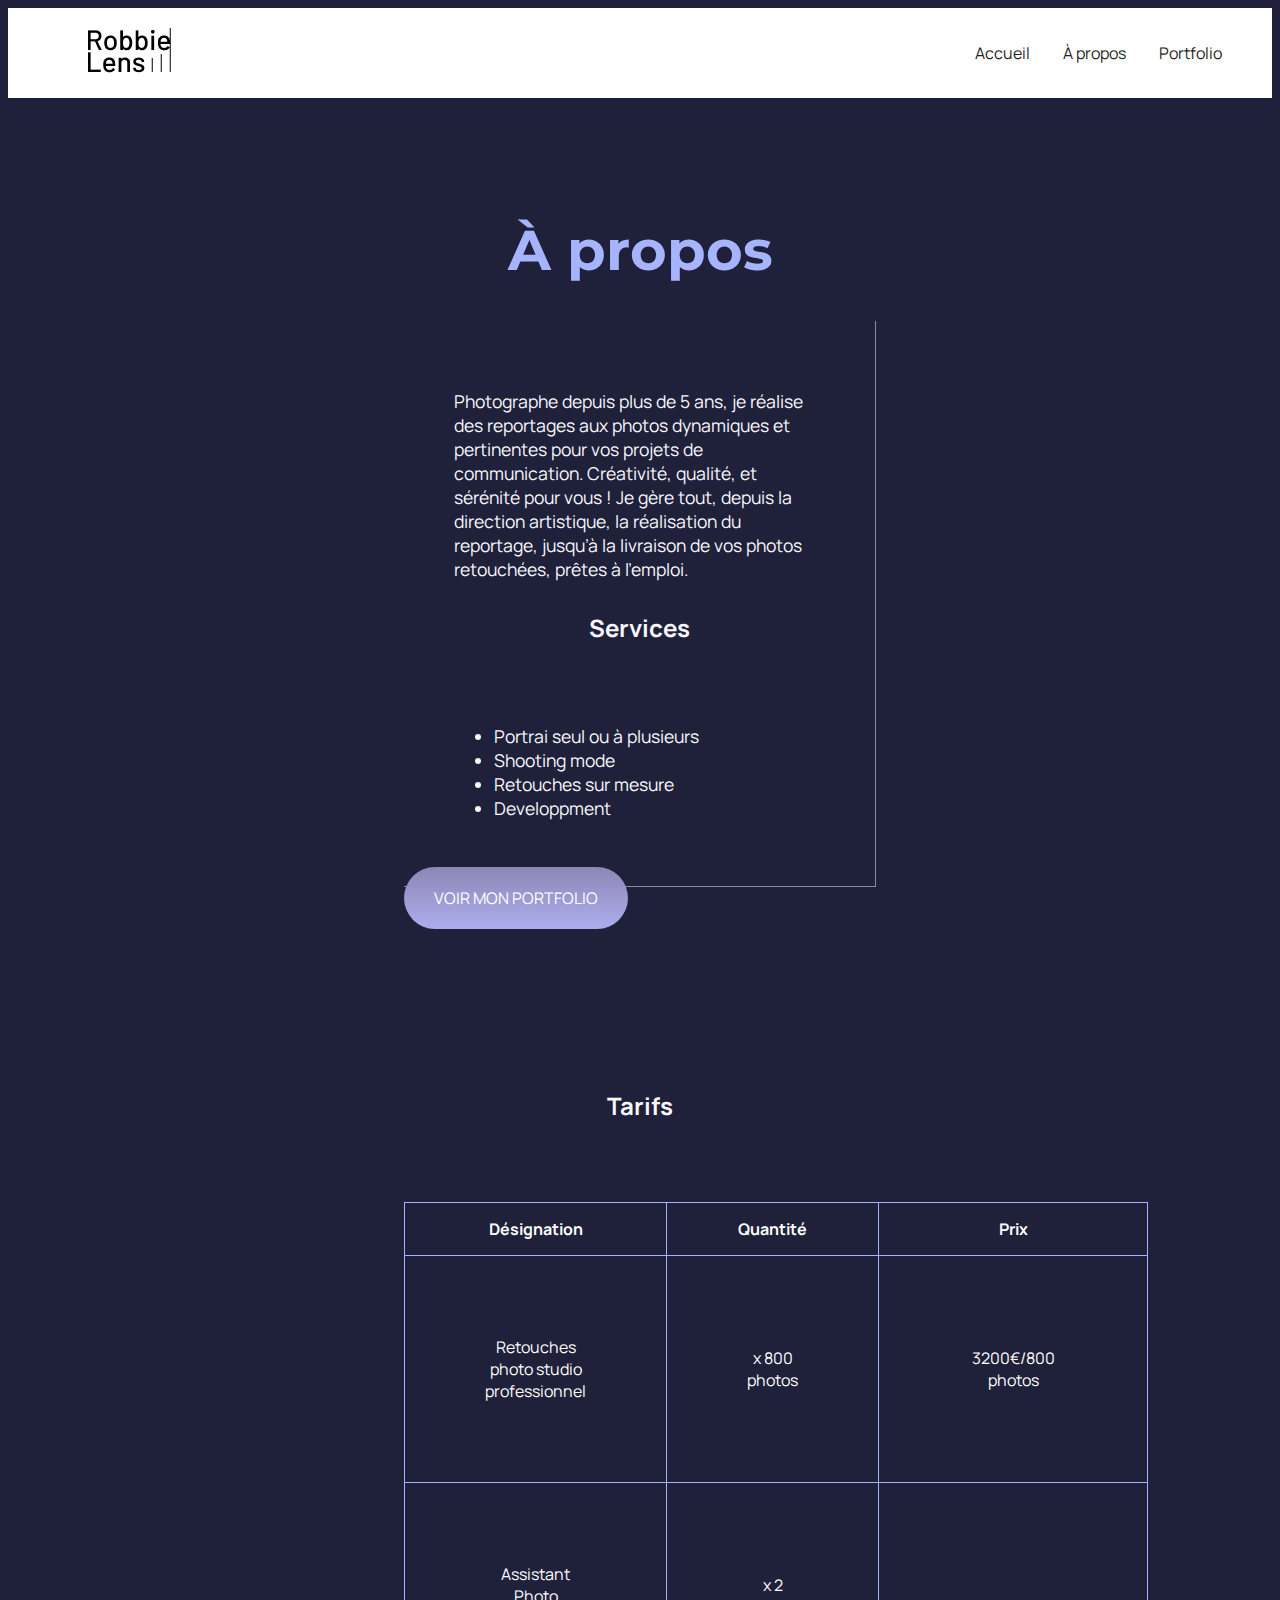
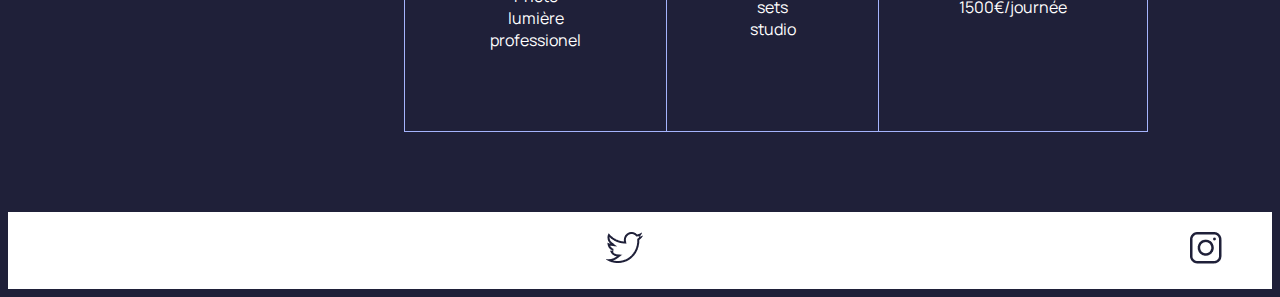
<file: a-propos.html>
<!DOCTYPE html>
 <html lang="fr">

 <head>
    <meta charset="UTF-8">
    <meta name="viewport" content="width=device-width, initial-scale=1.0">
    <title>À propos - Robbie Lens Photographie</title>
    <link rel="stylesheet" href="tache.css">
    <link rel="preconnect" href="https://fonts.googleapis.com">
    <link rel="preconnect" href="https://fonts.gstatic.com" crossorigin>
    <link href="https://fonts.googleapis.com/css2?family=Manrope&family=Montserrat&display=swap" rel="stylesheet">
    </head>

    <body>
        <header>
            <nav>
    
               <a href="index.html">
                  <img src="logo.png" alt="Logo Robbie Lens">
              </a>
            <div>
              <a href="index.html"> Accueil</a>
              <a href="a-propos.html">À propos</a>
              <a href="portfolio.html">Portfolio</a>
            </nav>
          </header>
        <main class="a-propos-main">
              <section>

                 <h1>À propos</h1>
                 <div class="carre-contenu">

             <p>
                 Photographe depuis plus de 5 ans, je réalise des reportages aux photos dynamiques et pertinentes pour vos 
                 projets de communication. Créativité, qualité, et sérénité pour vous ! Je gère tout, depuis la direction
                 artistique, la réalisation du reportage, jusqu’à la livraison de vos photos retouchées, prêtes à l’emploi.
             </p>
             <h2>Services </h2>
             <ul>
                 <li>Portrai seul ou à plusieurs</li>  
                 <li>Shooting mode</li>
                 <li>Retouches sur mesure</li>
                 <li>Developpment</li>
            </ul>
        </div>
        <div>
            <a href="" class="cta"> VOIR MON PORTFOLIO</a>
        </div>
          </section>
          <section class="section-tarifs">
            <h2 >Tarifs</h2>
            <table>
               <thead>
                <tr>
                    <th>Désignation</th>
                    <th>Quantité</th>
                    <th>Prix</th>
                </tr>
               </thead> 
               <tbody>
                <tr>
                    <td>Retouches photo
                        studio professionnel</td>
                    <td>x 800 photos</td>
                    <td>3200€/800 photos</td>
                </tr>
                <tr>
                    <td>Assistant Photo 
                        lumière professionel</td>
                        <td>x 2 sets studio</td>
                        <td>1500€/journée</td>
                </tr>
               </tbody>
            </table>
            </h2>

          </section>
        </main>
        <footer>
            <a href="index.html" class="lien-icone">
        </a>

        <a target="_blank" href="https://www.twitter.com/" class="lien-icone">
            <img src="twitter.png" alt="Logo Twitter">
        </a>

        <a target="_blank" href="https://www.instagram.com/" class="lien-icone">
            <img src="instagram.png" alt="Logo Instagram">
        
        </a>
    </footer>
</body>

</html>
</file>
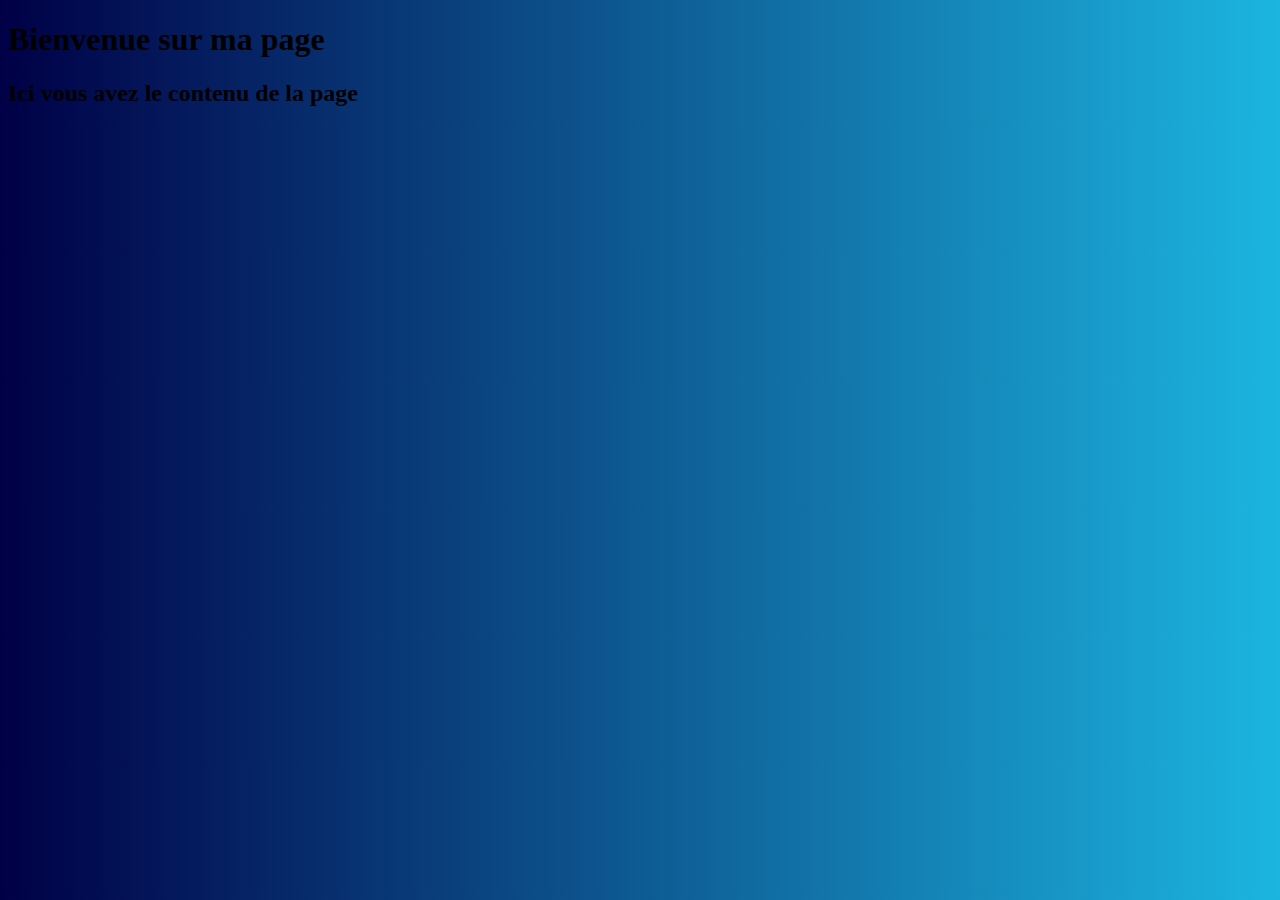
<file: page.html>
<!DOCTYPE html>
<html lang="en">
<head>
    <meta charset="UTF-8">
    <meta name="viewport" content="width=device-width, initial-scale=1.0">
    <title>Document</title>
    <link rel="stylesheet" href="page.css">
</head>
<body>
    <div class="banner">
        <h1> Bienvenue sur ma page</h1>
    </div>
    <h2> Ici vous avez le contenu de la page</h2>
</body>
</html>
</file>
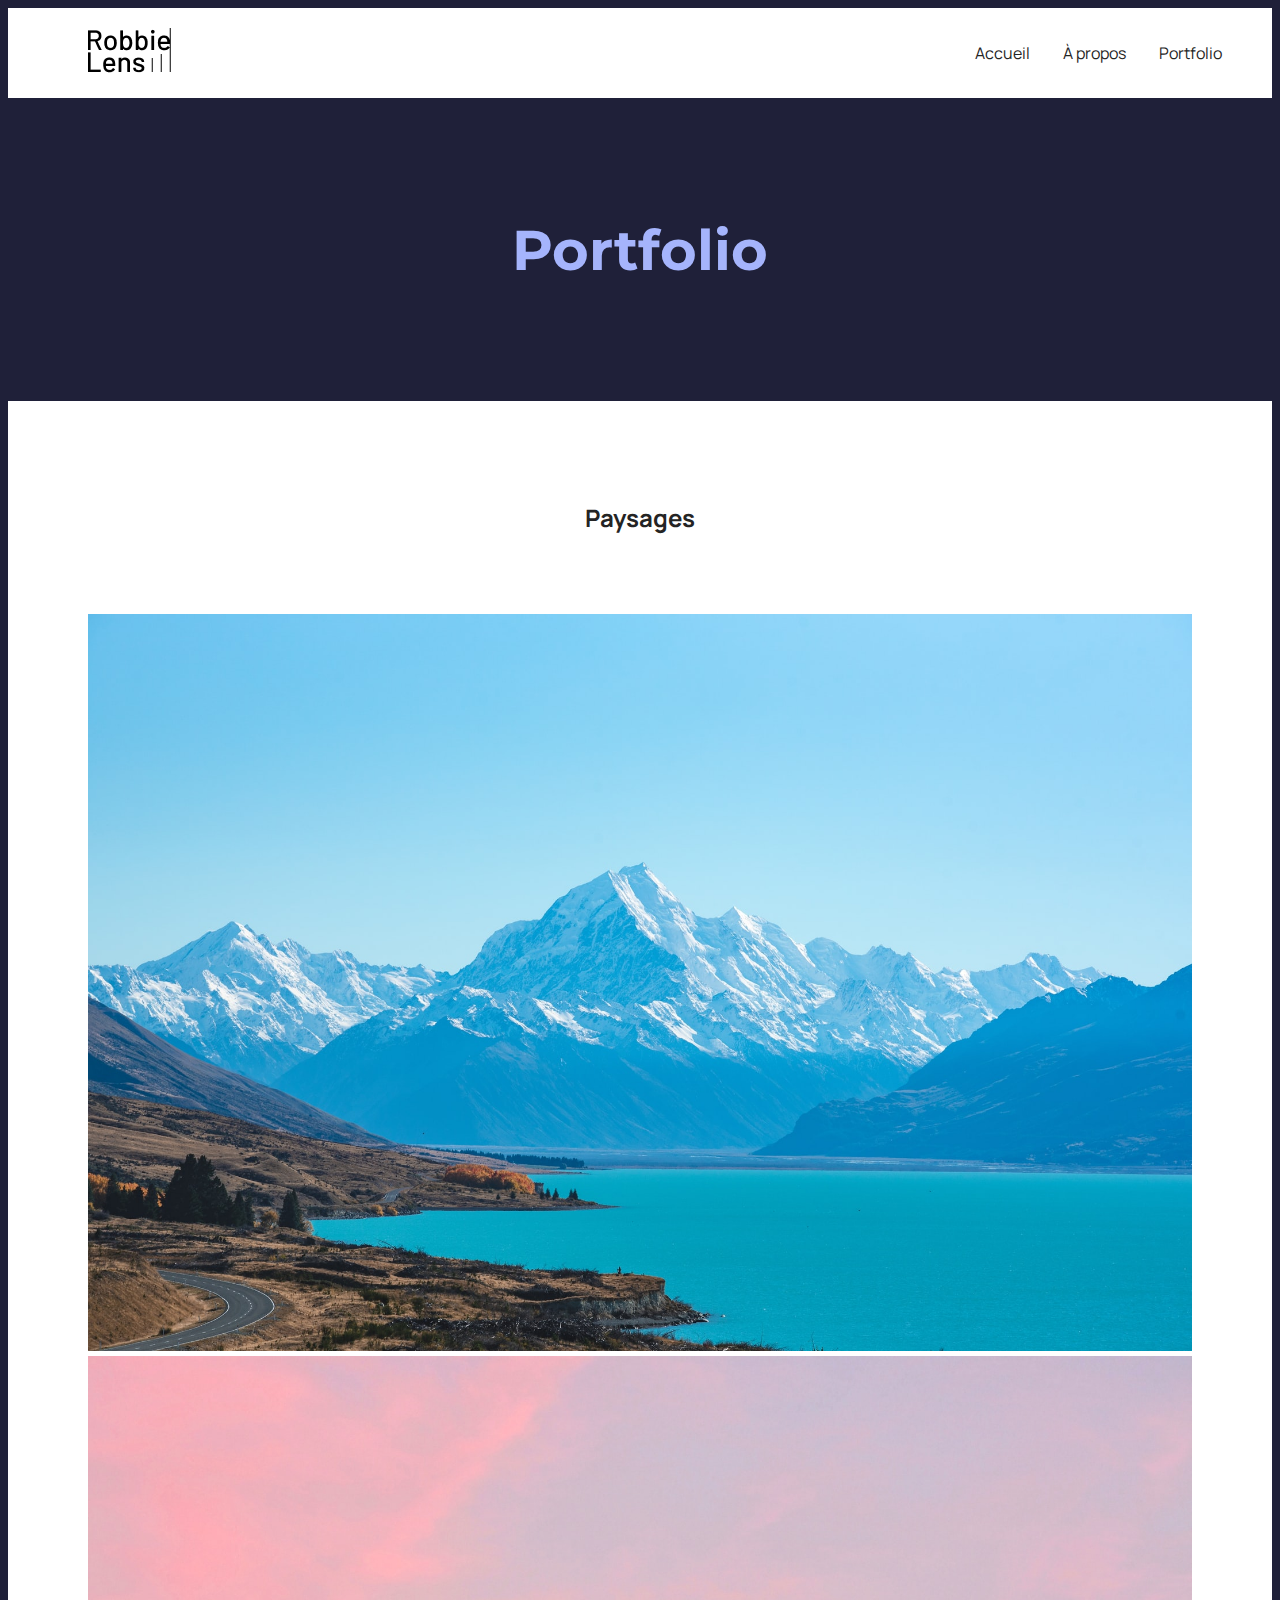
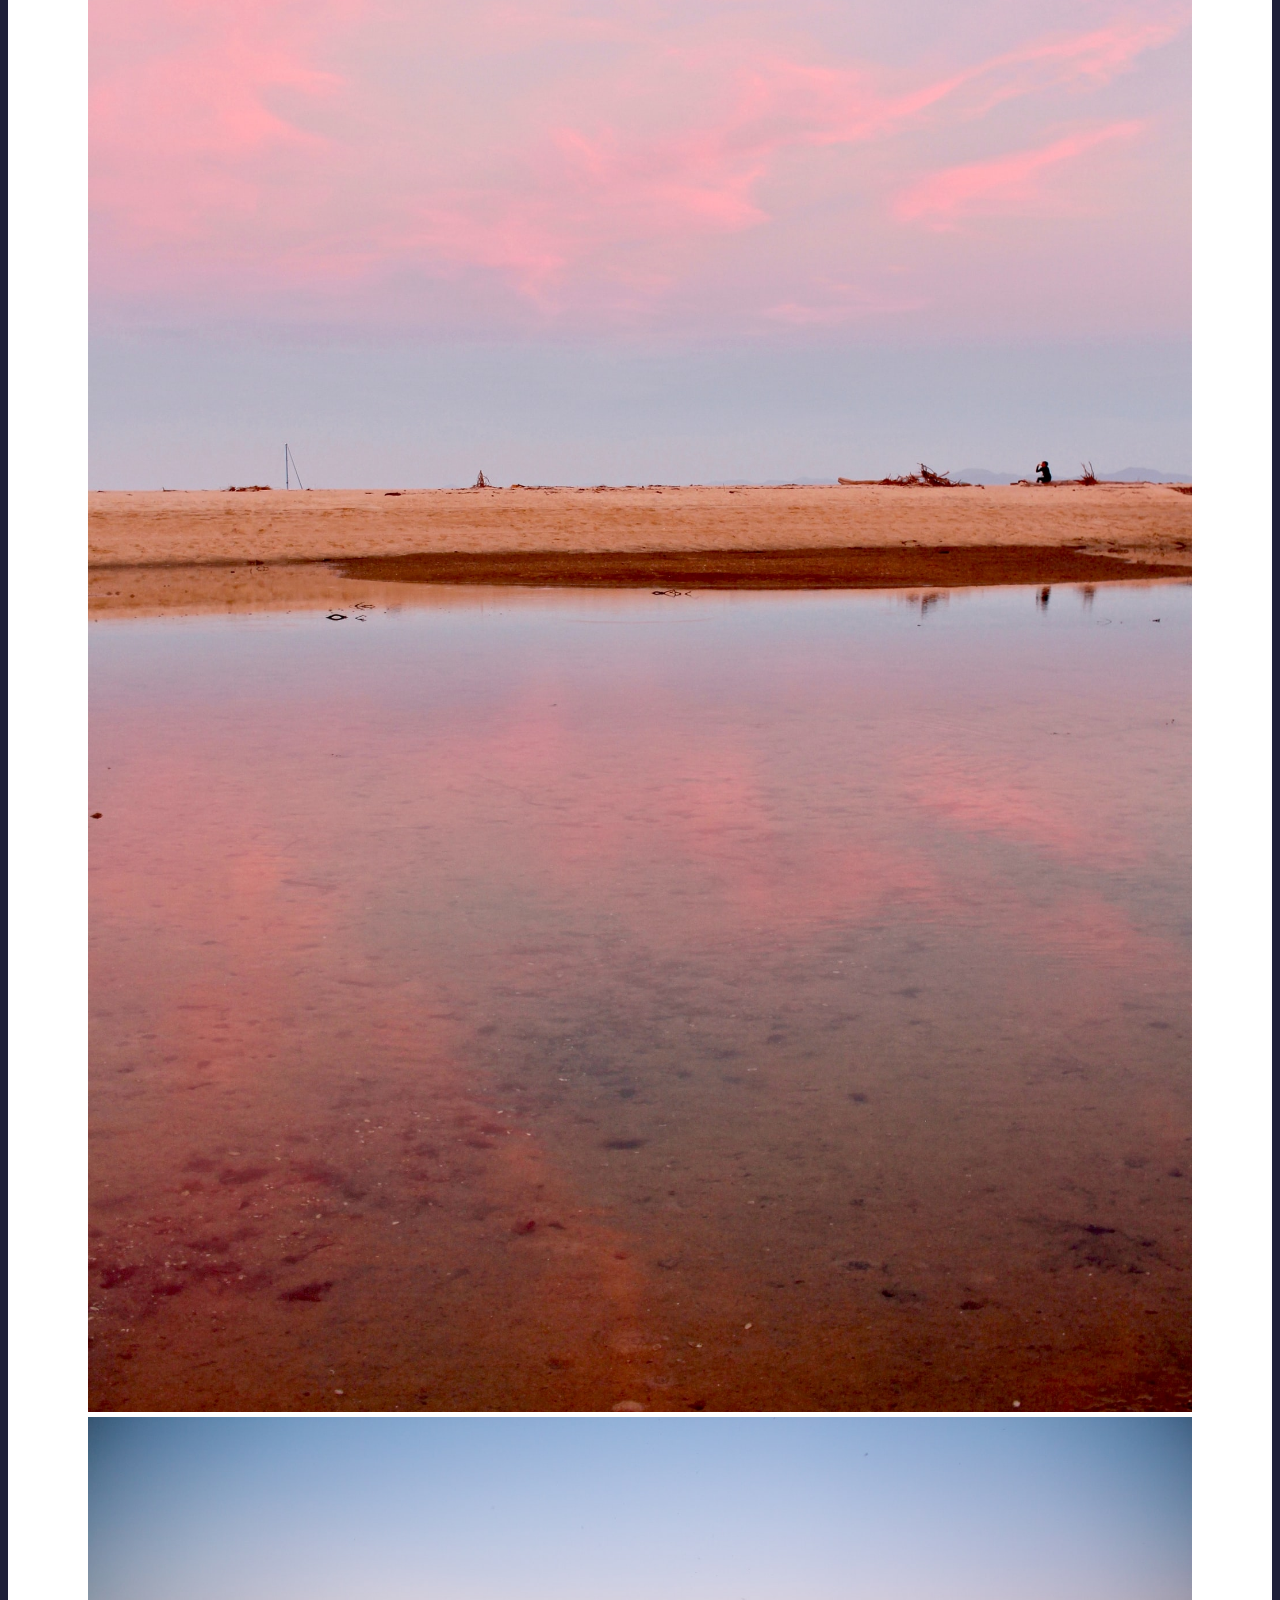
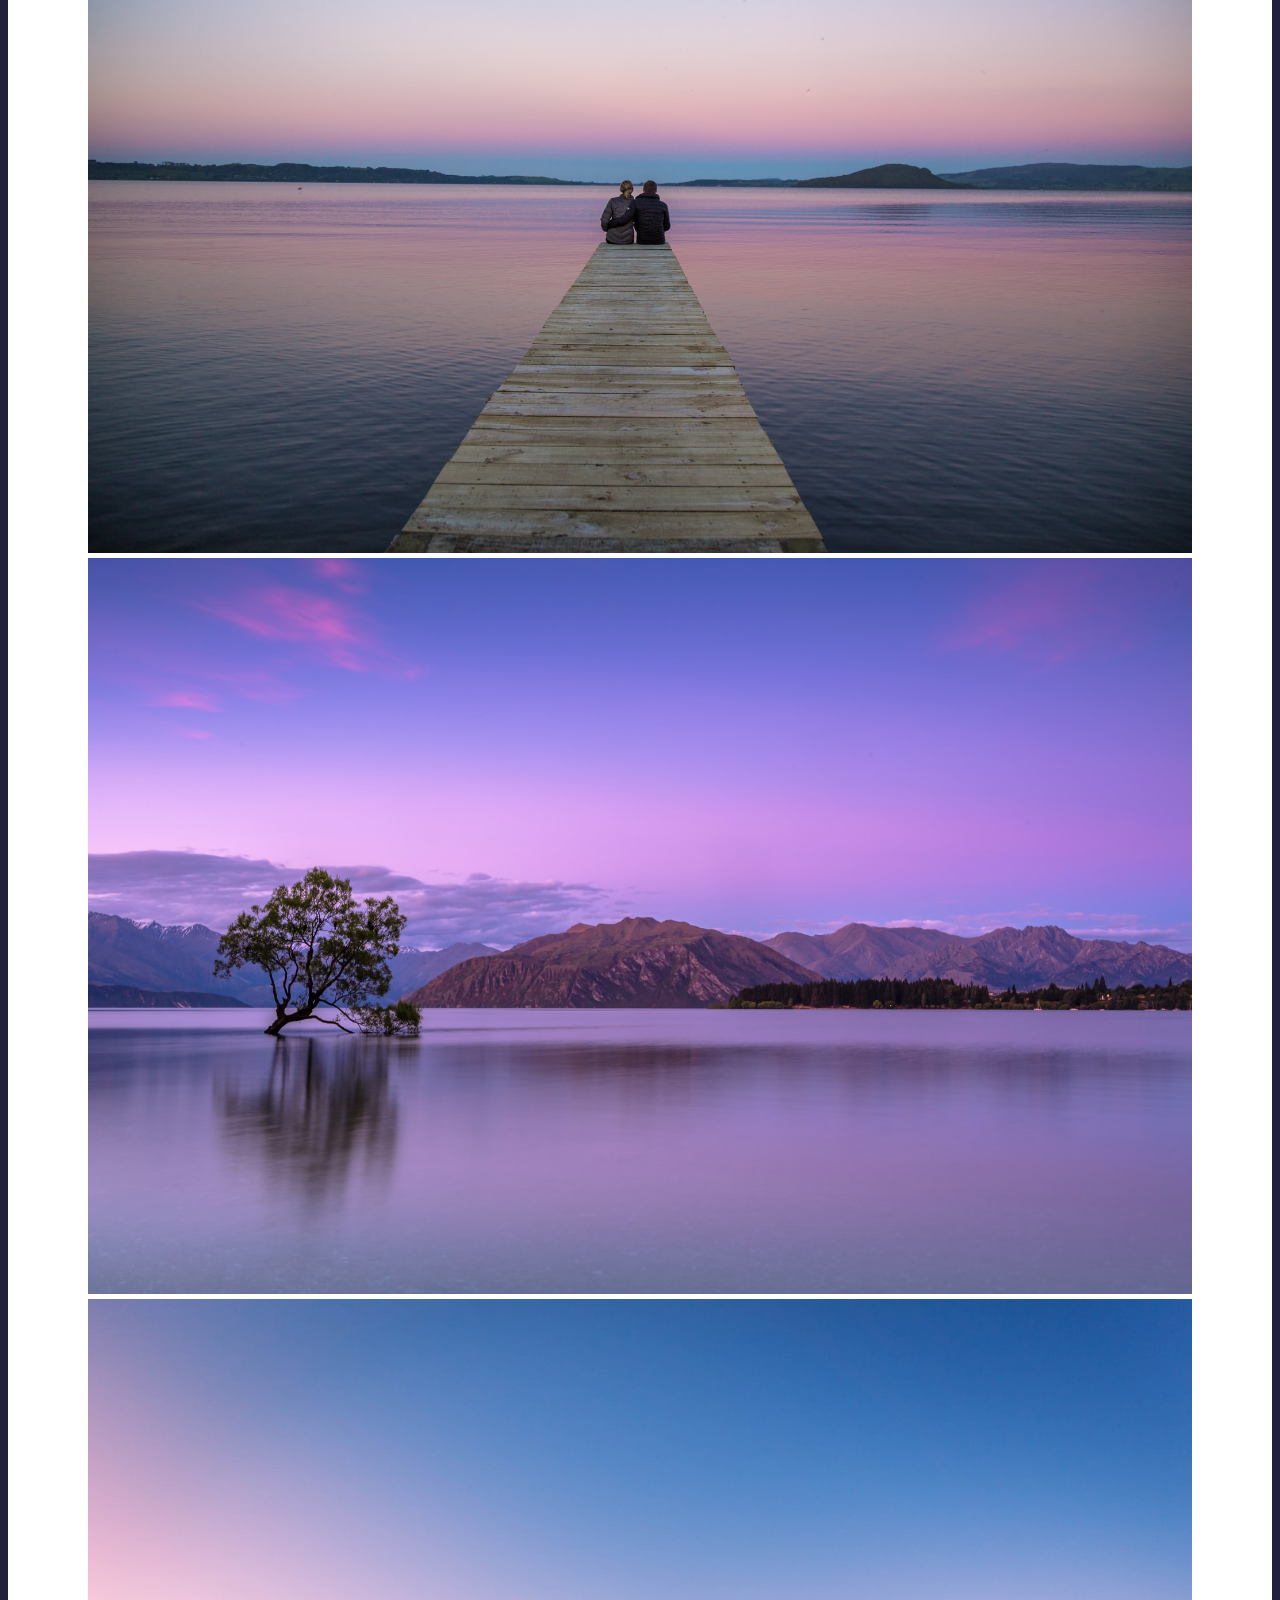
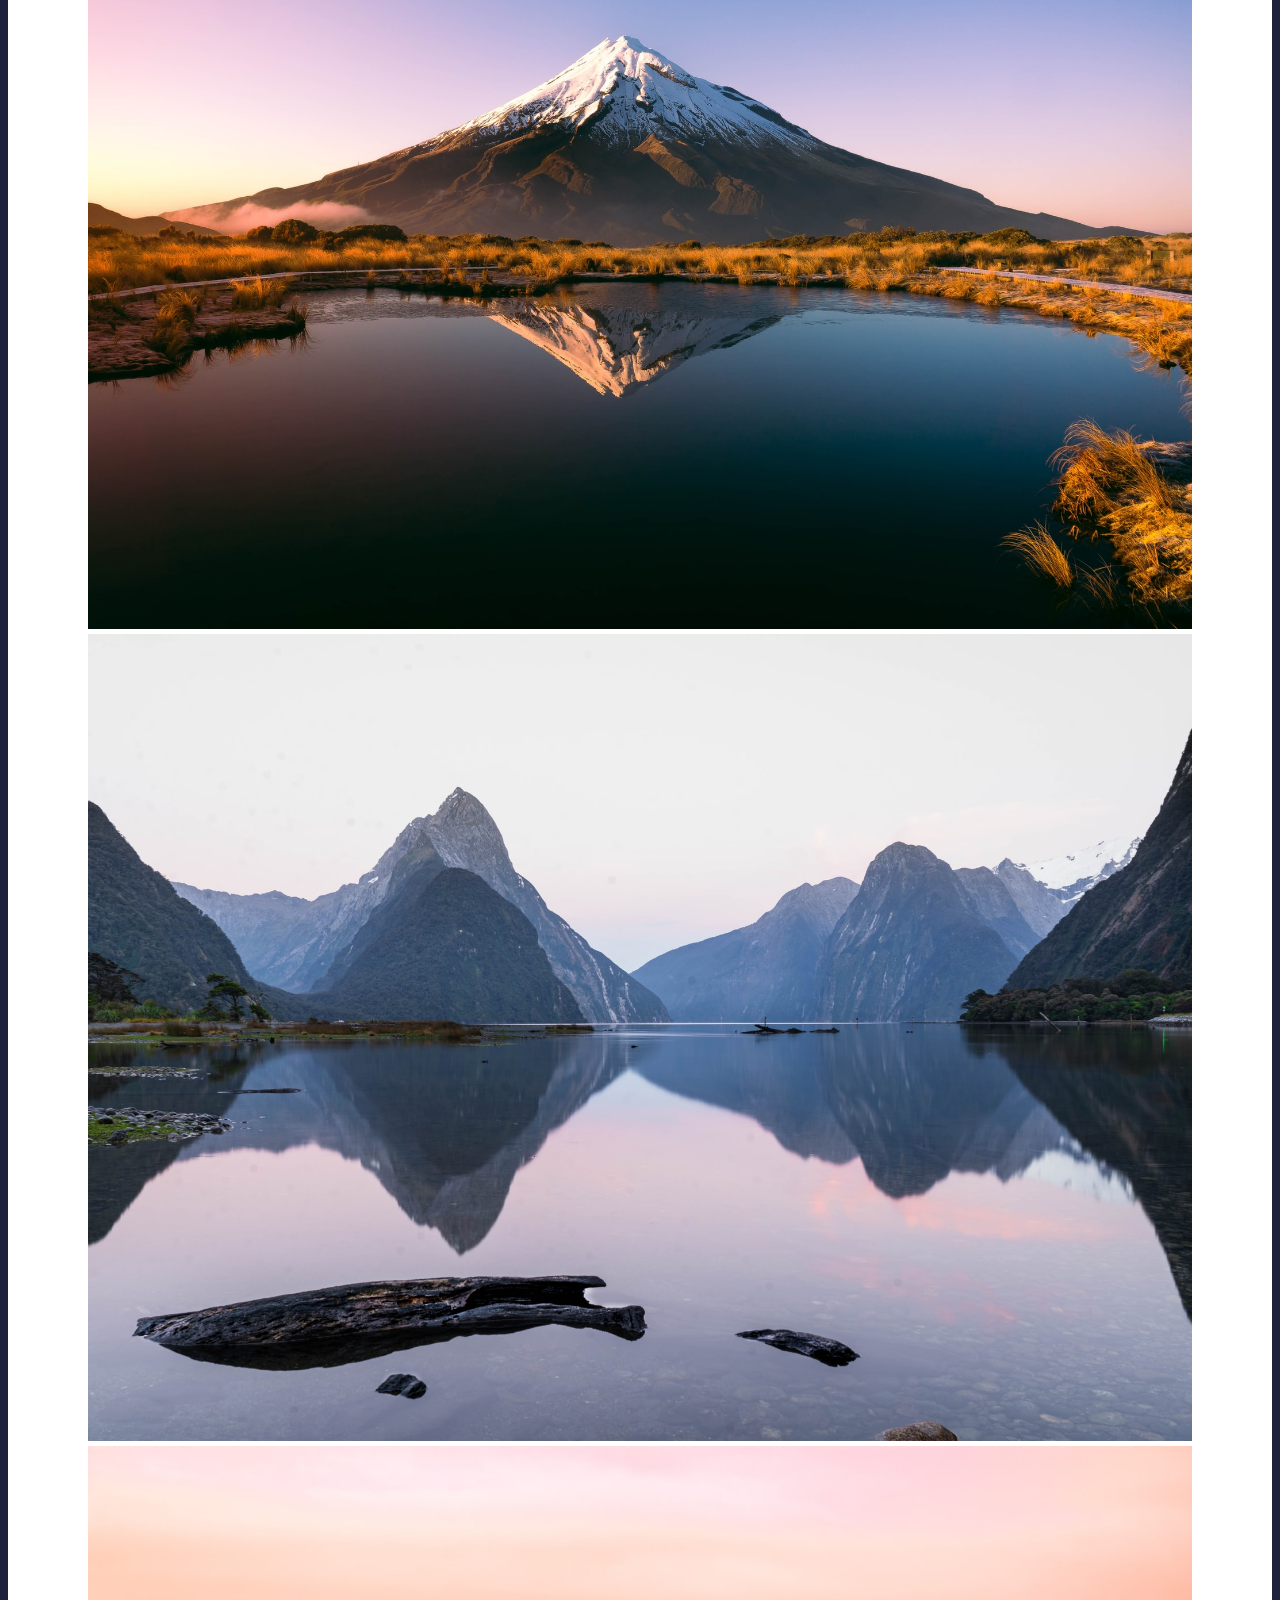
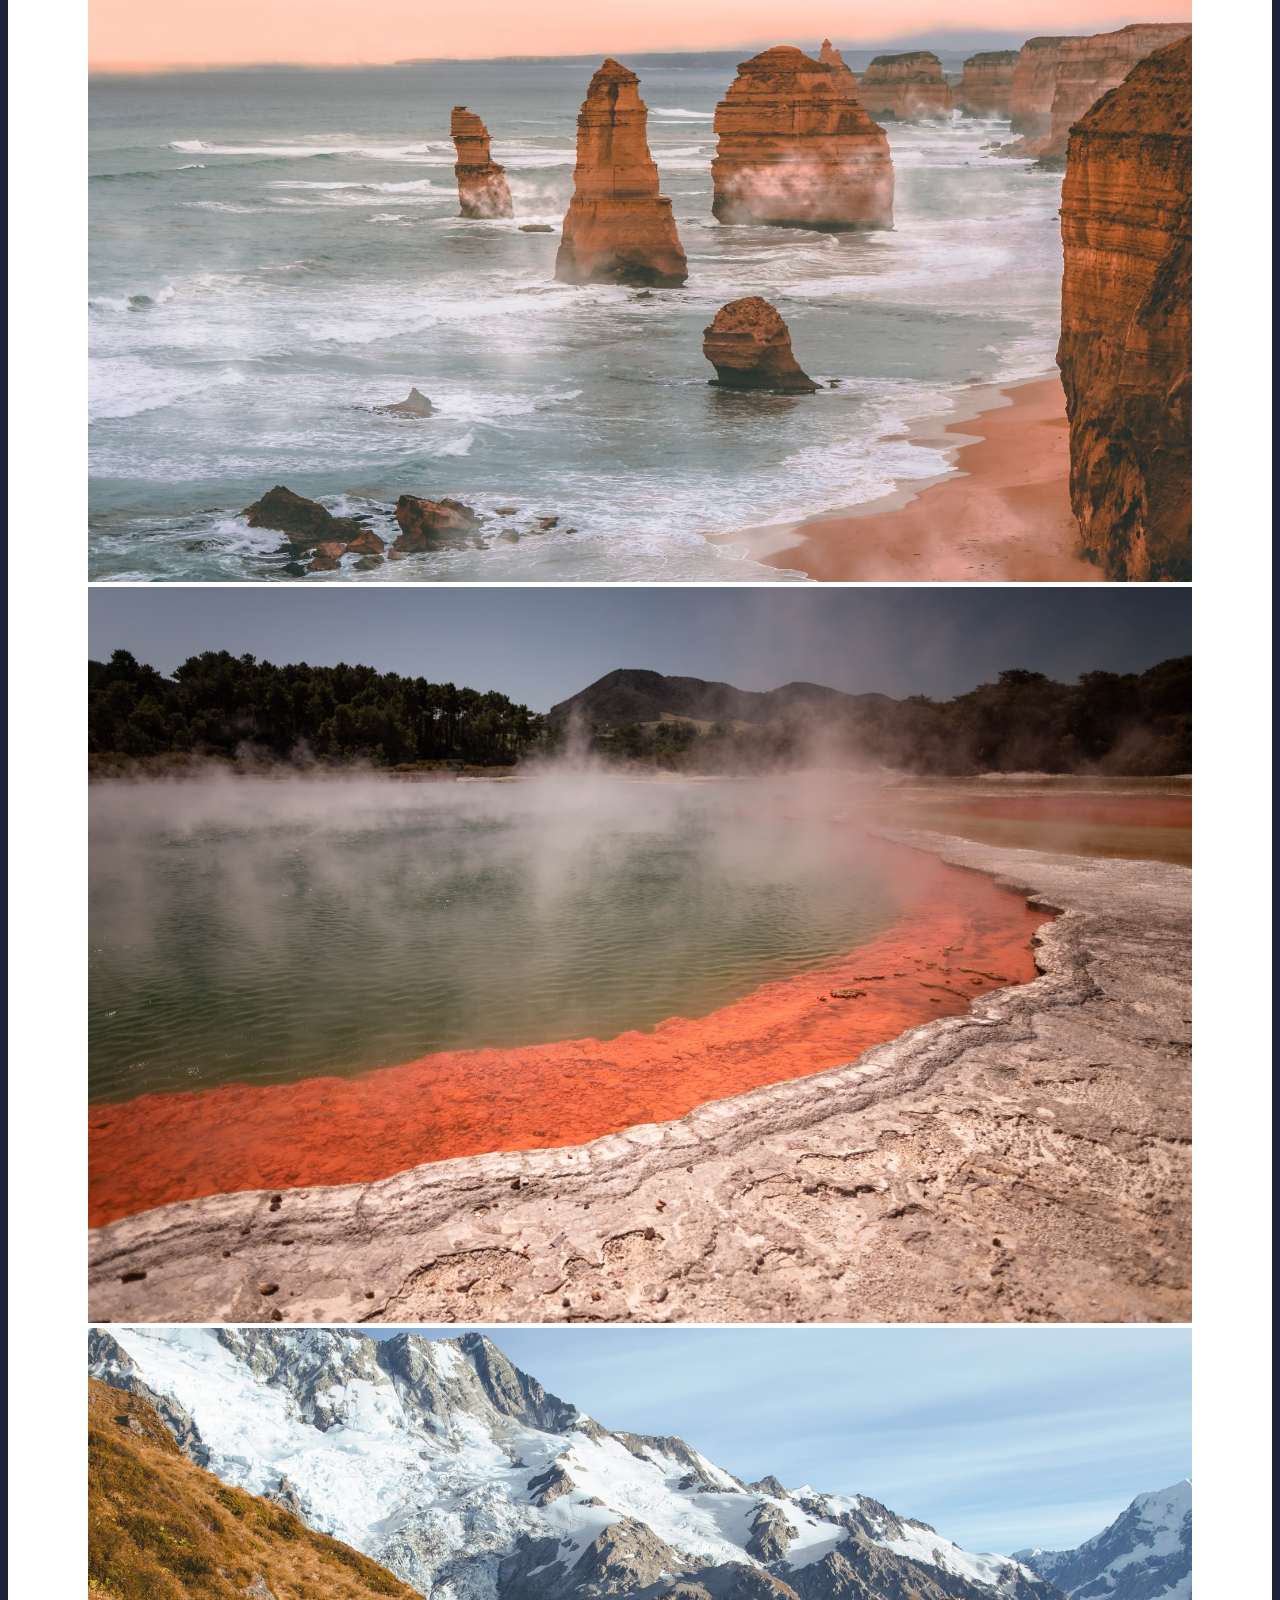
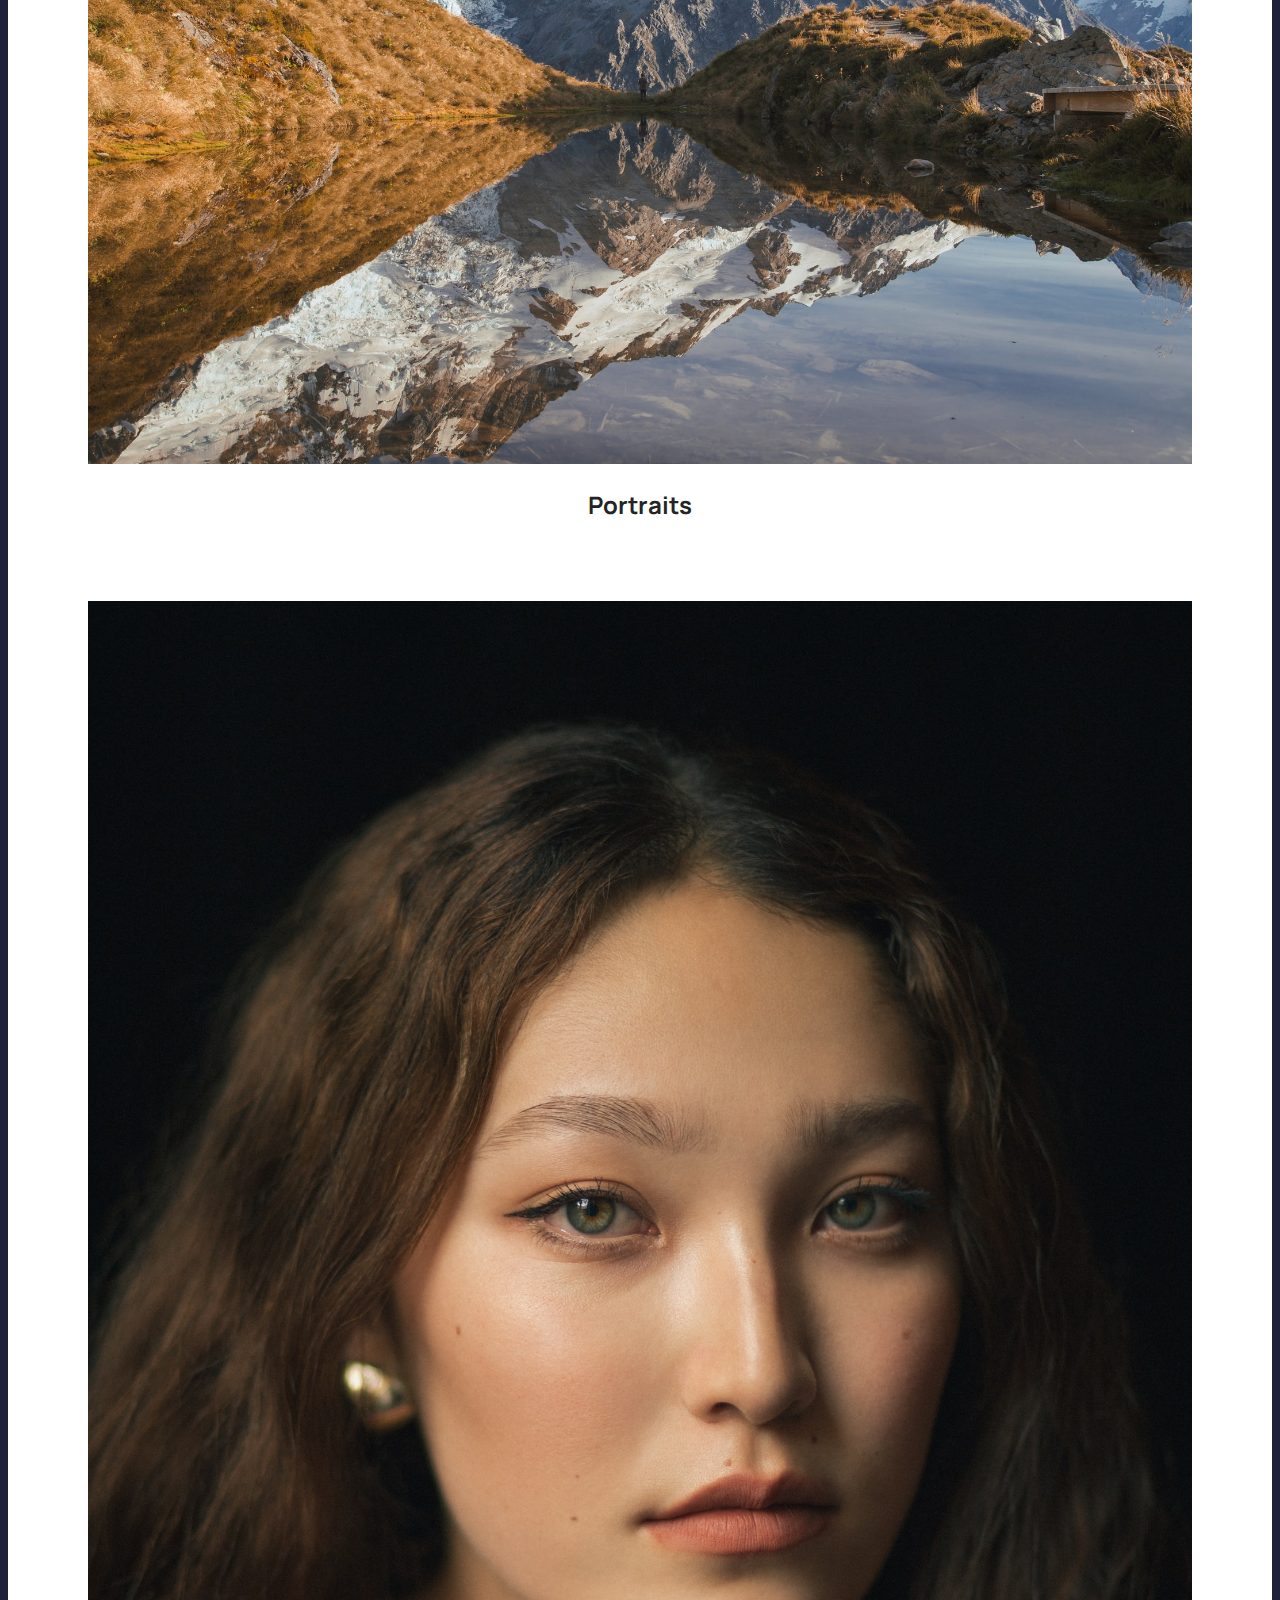
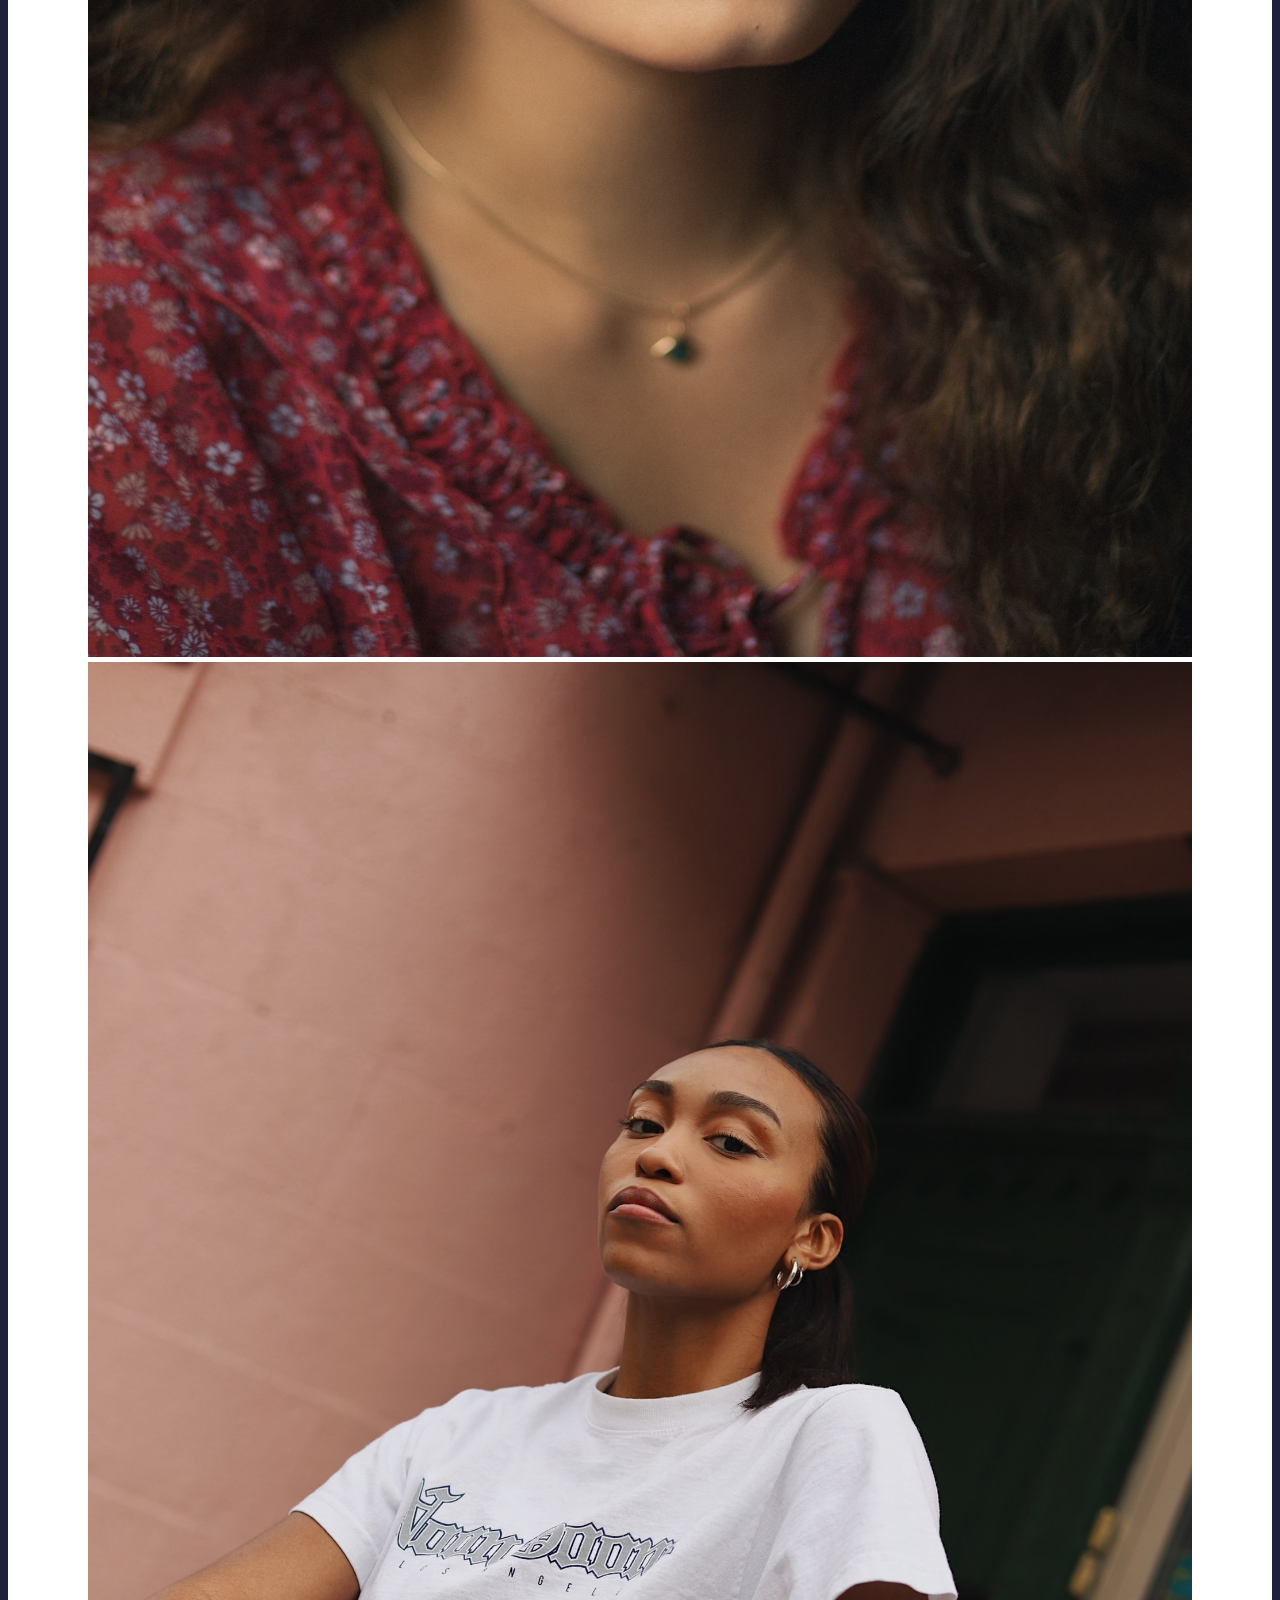
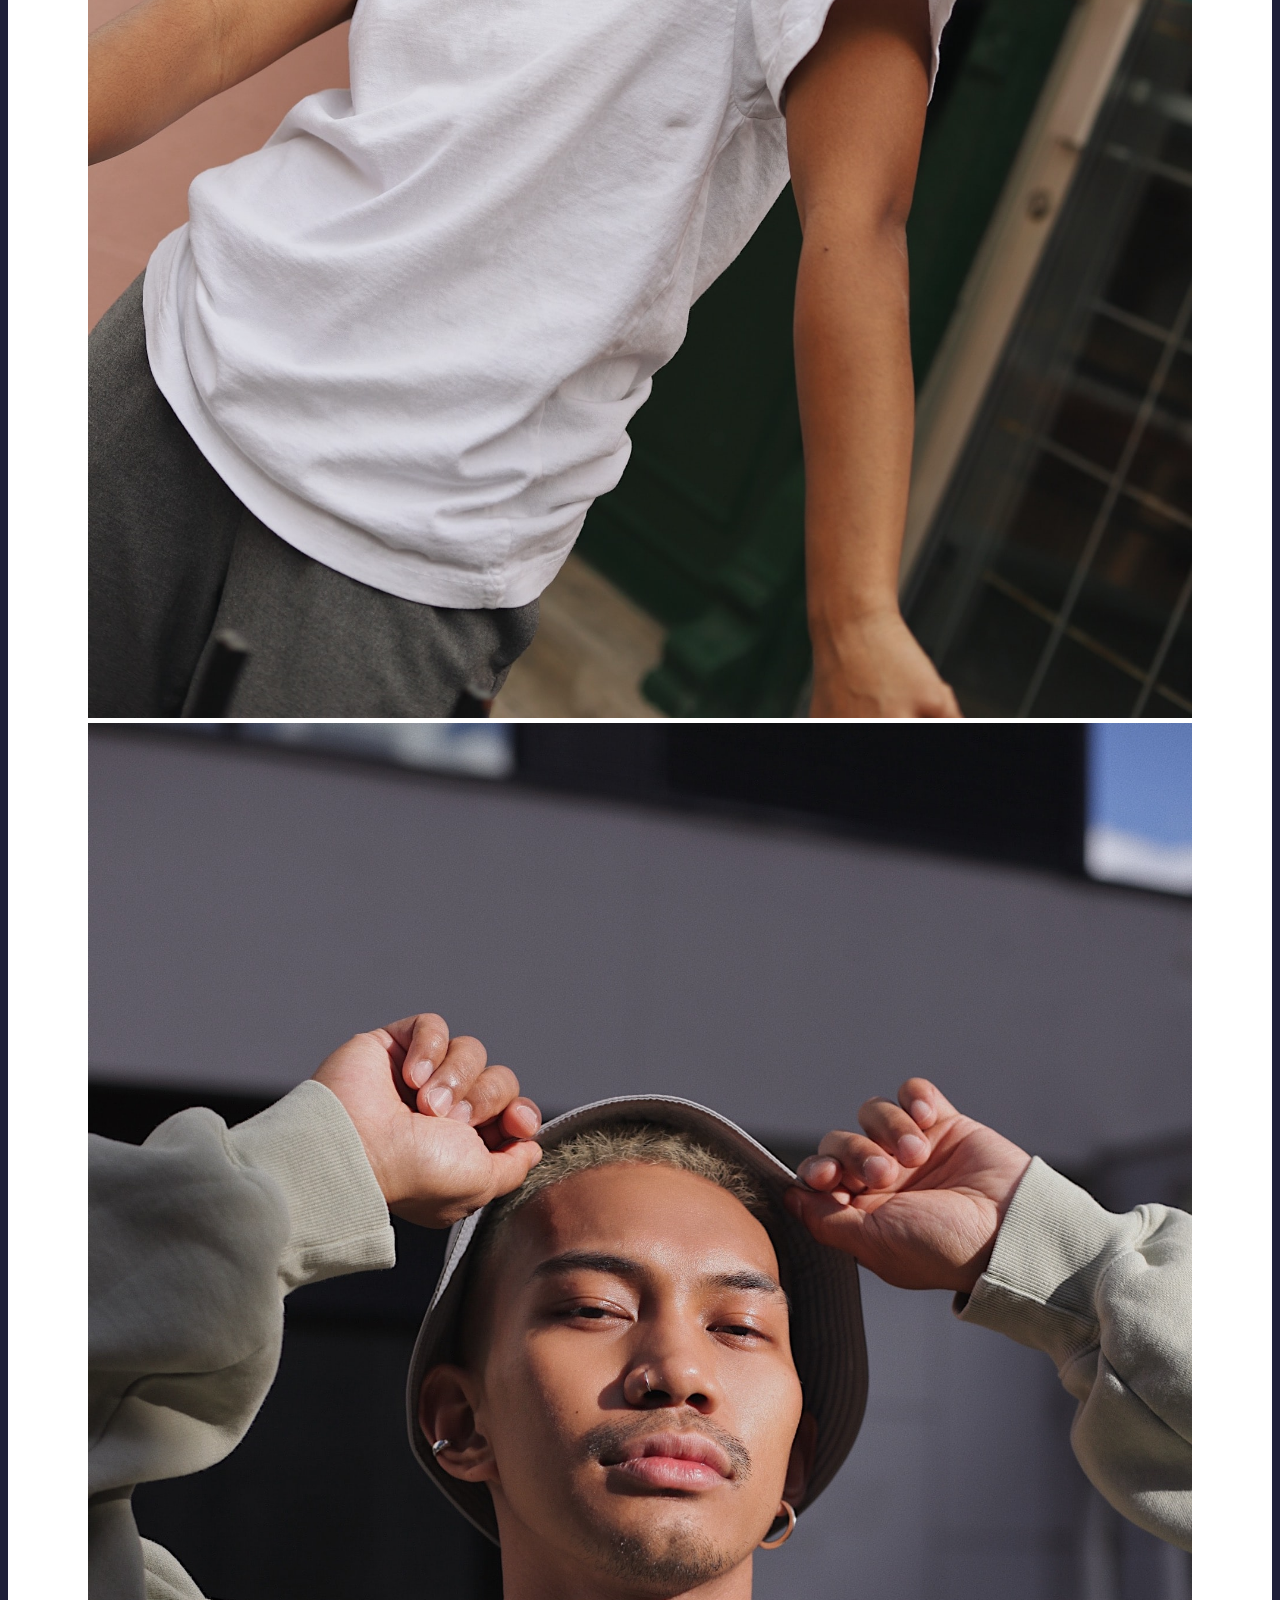
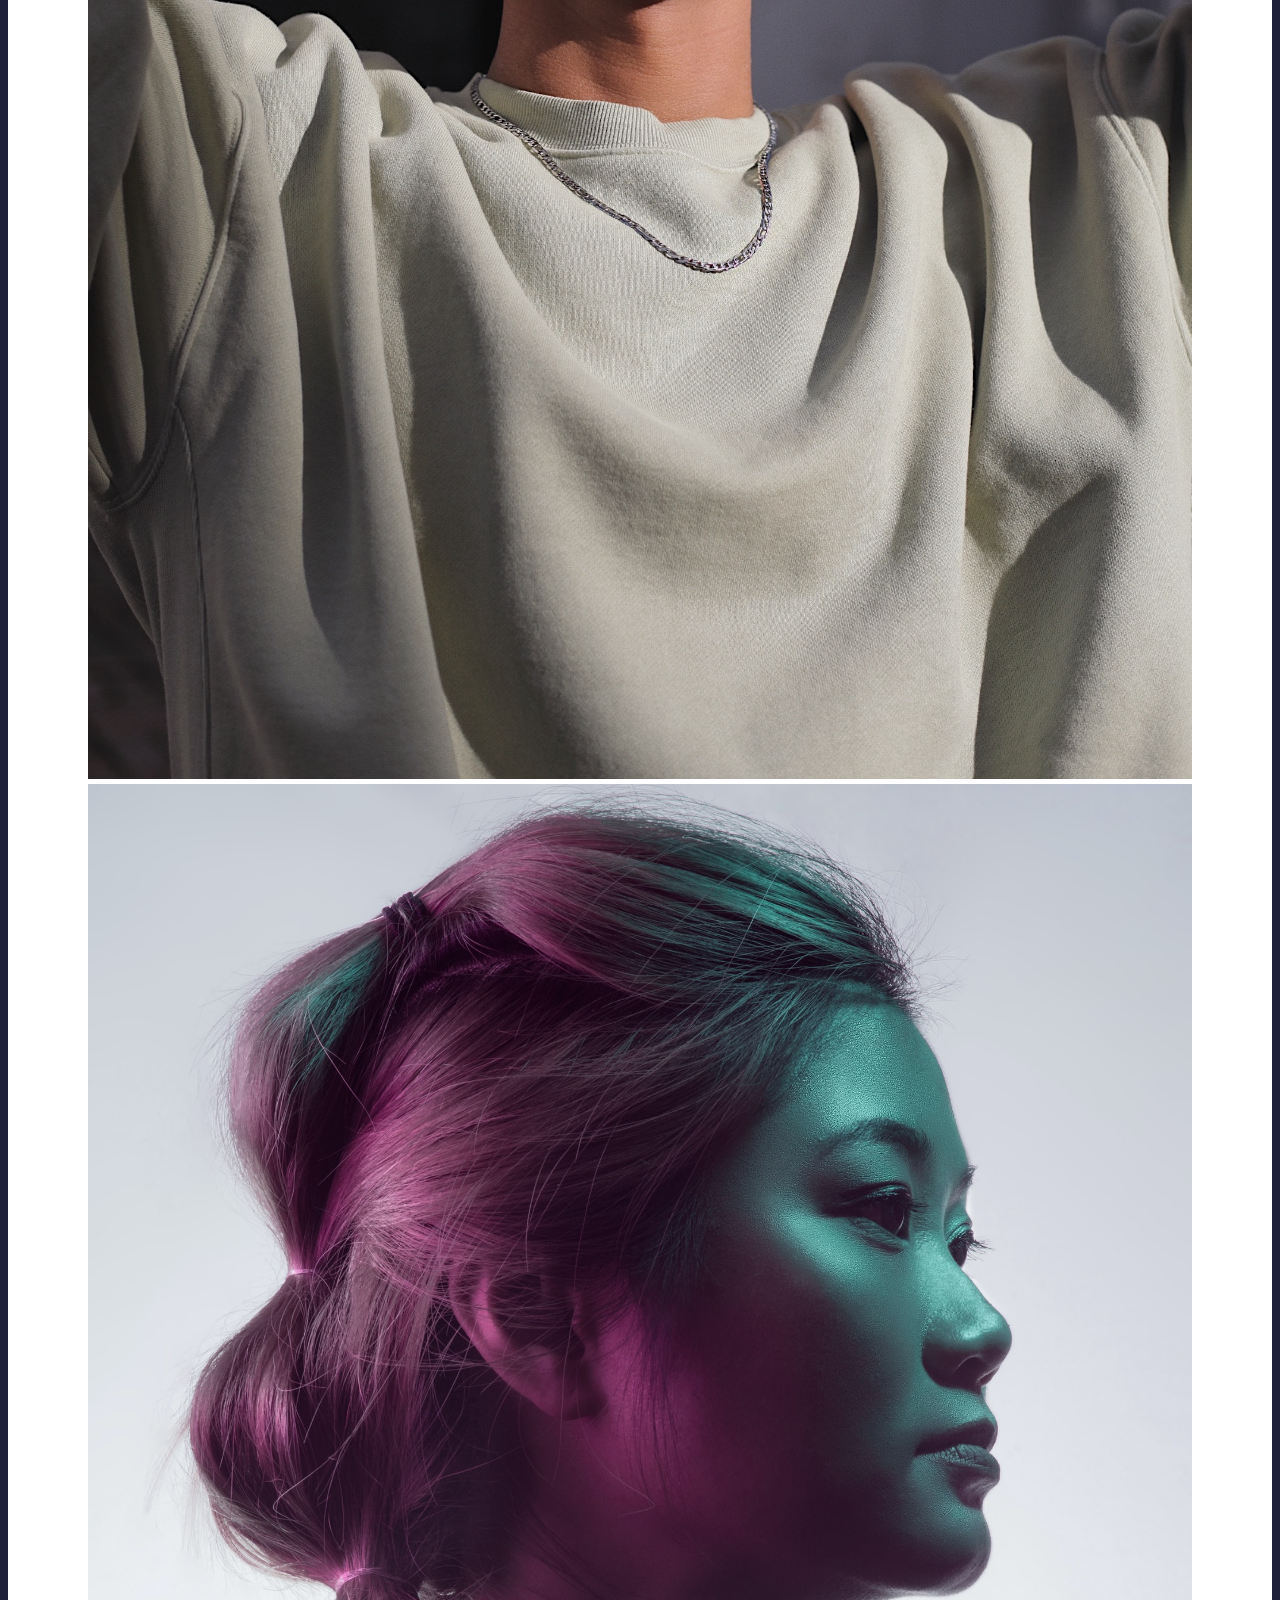
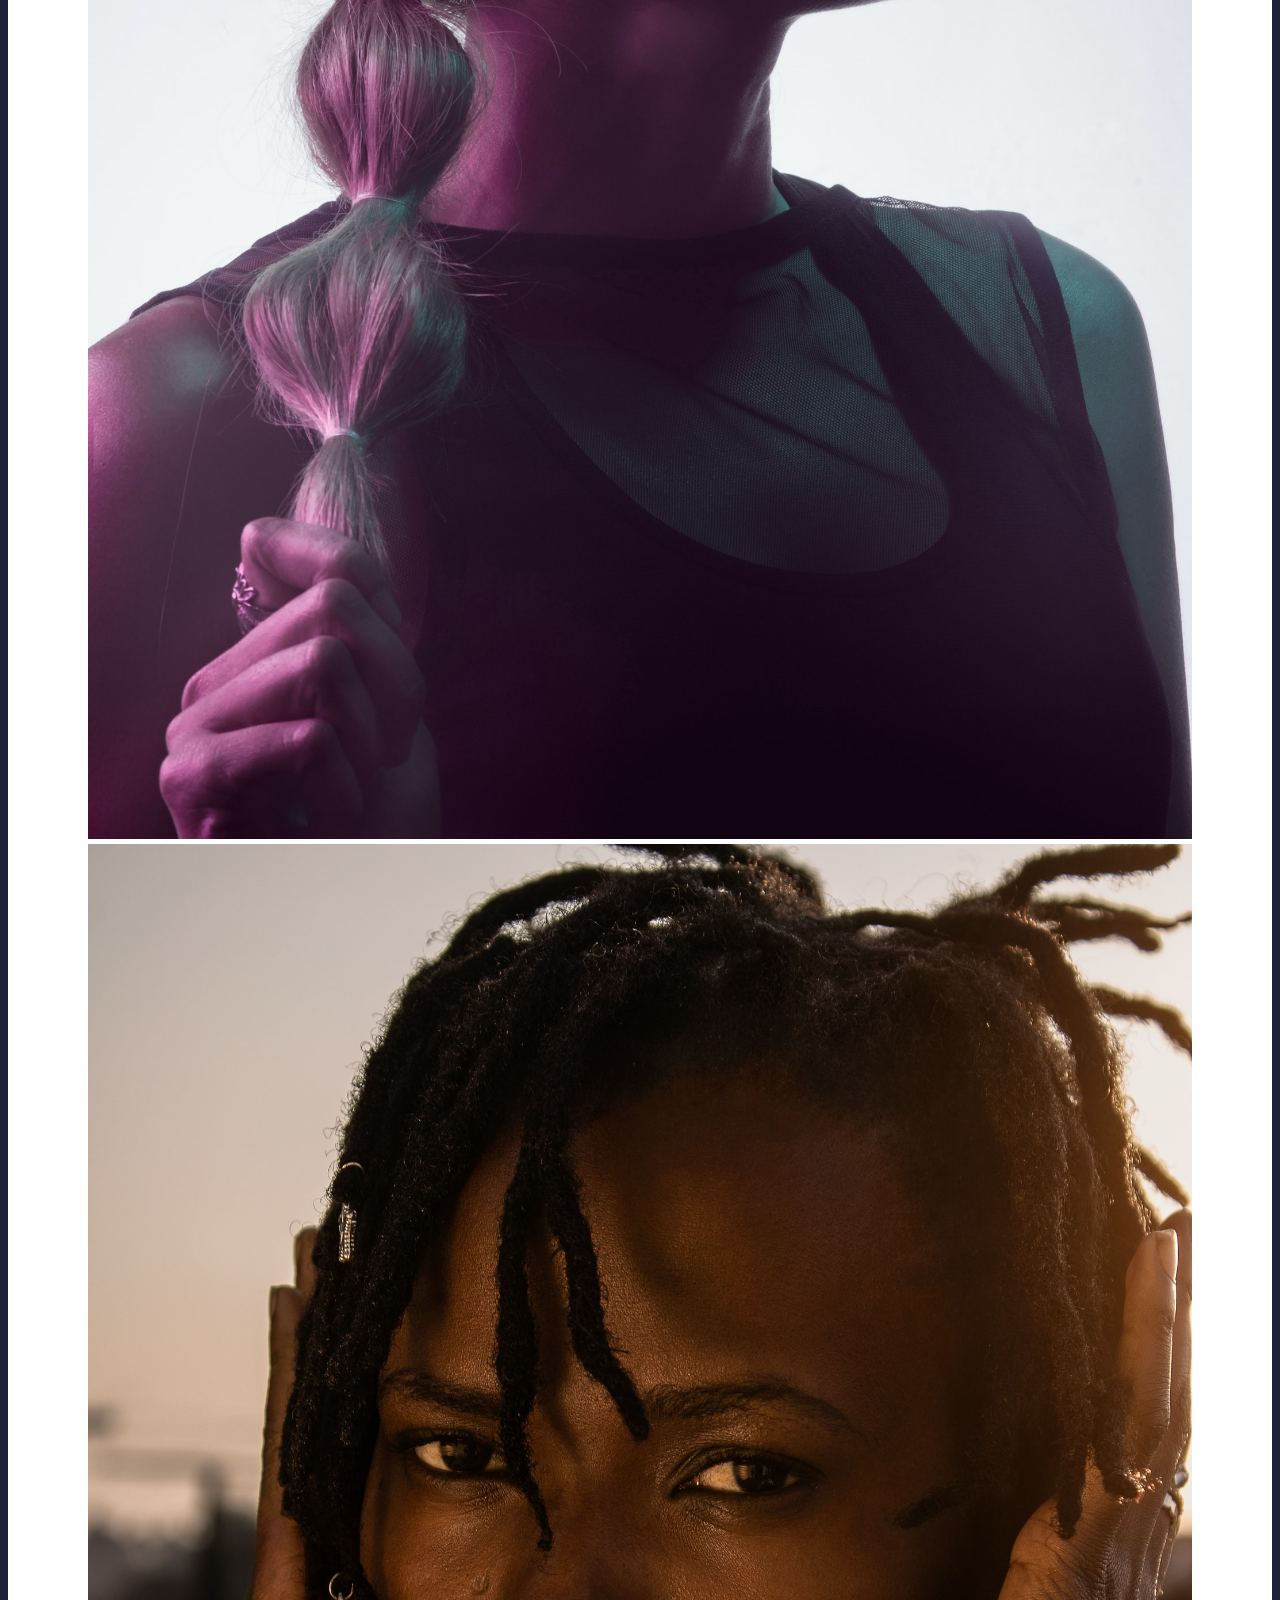
<file: portfolio.html>
<!DOCTYPE html>
<html lang="fr">

<head>
    <meta charset="utf-8" >
    <title>Portfolio - Robbie Lens Photographie</title>
    <link rel="stylesheet" href="tache.css">
    <link rel="preconnect" href="https://fonts.googleapis.com">
    <link rel="preconnect" href="https://fonts.gstatic.com" crossorigin>
    <link href="https://fonts.googleapis.com/css2?family=Manrope&family=Montserrat&display=swap" rel="stylesheet">
</head>

<body>
    <header>
        <nav>
            <a href="index.html" class="lien-icone">
                <img src="logo.png" alt="Logo Robbie Lens" >
            </a>
            <div>
                <a href="index.html">Accueil</a>
                <a href="a-propos.html">À propos</a>
                <a href="portfolio.html">Portfolio</a>
            </div>
        </nav>
    </header>
    <main>
        <section>
            <h1>Portfolio</h1>
        </section>
        <section class="portfolio-section-photos">
            <h2>Paysages</h2>
            <div class="grid-paysages">
          <a href="paysage1.jpg" class="lien-conteneur-photo">
              <img src="paysage1.jpg">
              <div class="photo-hover">Voir la photo</div>
          </a>
          
          <a href="paysage2.jpg" class="lien-conteneur-photo">
              <img src="paysage2.jpg">
              <div class="photo-hover">Voir la photo</div>
          </a>

          <a href="paysage3.jpg" class="lien-conteneur-photo">
              <img src="paysage3.jpg">
              <div class="photo-hover">Voir la photo</div>
          </a>

          <a href="paysage4.jpg" class="lien-conteneur-photo">
              <img src="paysage4.jpg">
              <div class="photo-hover">Voir la photo</div>
          </a>

           <a href="paysage5.jpg"  class="lien-conteneur-photo">
              <img src="paysage5.jpg">
              <div class="photo-hover">Voir la photo</div>
           </a>
           
           <a href="paysage6.jpg" class="lien-conteneur-photo">
              <img src="paysage6.jpg">
              <div class="photo-hover">Voir la photo</div>
           </a>

           <a href="paysage7.jpg" class="lien-conteneur-photo">
              <img src="paysage7.jpg">
              <div class="photo-hover">Voir la photo</div>
           </a>

           <a href="paysage8.jpg" class="lien-conteneur-photo">
              <img src="paysage8.jpg">
              <div class="photo-hover">Voir la photo</div>
           </a>

           <a href="paysage9.jpg" class="lien-conteneur-photo">
              <img src="paysage9.jpg">
              <div class="photo-hover">Voir la photo</div>
           </a>
          </div>
            <h2>Portraits</h2>
            <div class="grid-portraits"> 
              <a href="portrait1.jpg" class="lien-conteneur-photo">
                <img src="portrait1.jpg">
                <div class="photo-hover">Voir la photo</div>
              </a>  

              <a href="portrait2.jpg" class="lien-conteneur-photo">
                <img src="portrait2.jpg">
                <div class="photo-hover">Voir la photo</div>
              </a>

              <a href="portrait3.jpg" class="lien-conteneur-photo">
                <img src="portrait3.jpg">
                <div class="photo-hover">Voir la photo</div>
              </a>

              <a href="portrait4.jpg" class="lien-conteneur-photo">
                <img src="portrait4.jpg">
                <div class="photo-hover">Voir la photo</div>
              </a>

              <a href="portrait5.jpg" class="lien-conteneur-photo">
                <img src="portrait5.jpg">
                <div class="photo-hover">Voir la photo</div>
              </a>

              <a href="portrait6.jpg" class="lien-conteneur-photo">
                <img src="portrait6.jpg">
                <div class="photo-hover">Voir la photo</div>
              </a>

            </div>
        </section>
    </main>
    <footer>
        <a href="index.html" class="lien-icone">
            <img src="logo.png" alt="Logo Robbie Lens" >
        </a>
        <div>
            <a target="_blank" href="https://twitter.com/" class="lien-icone">
            </a>
            <a target="_blank" href="https://www.instagram.com/" class="lien-icone">
            </a>
        </div>
    </footer>
</body>

</html>
</file>
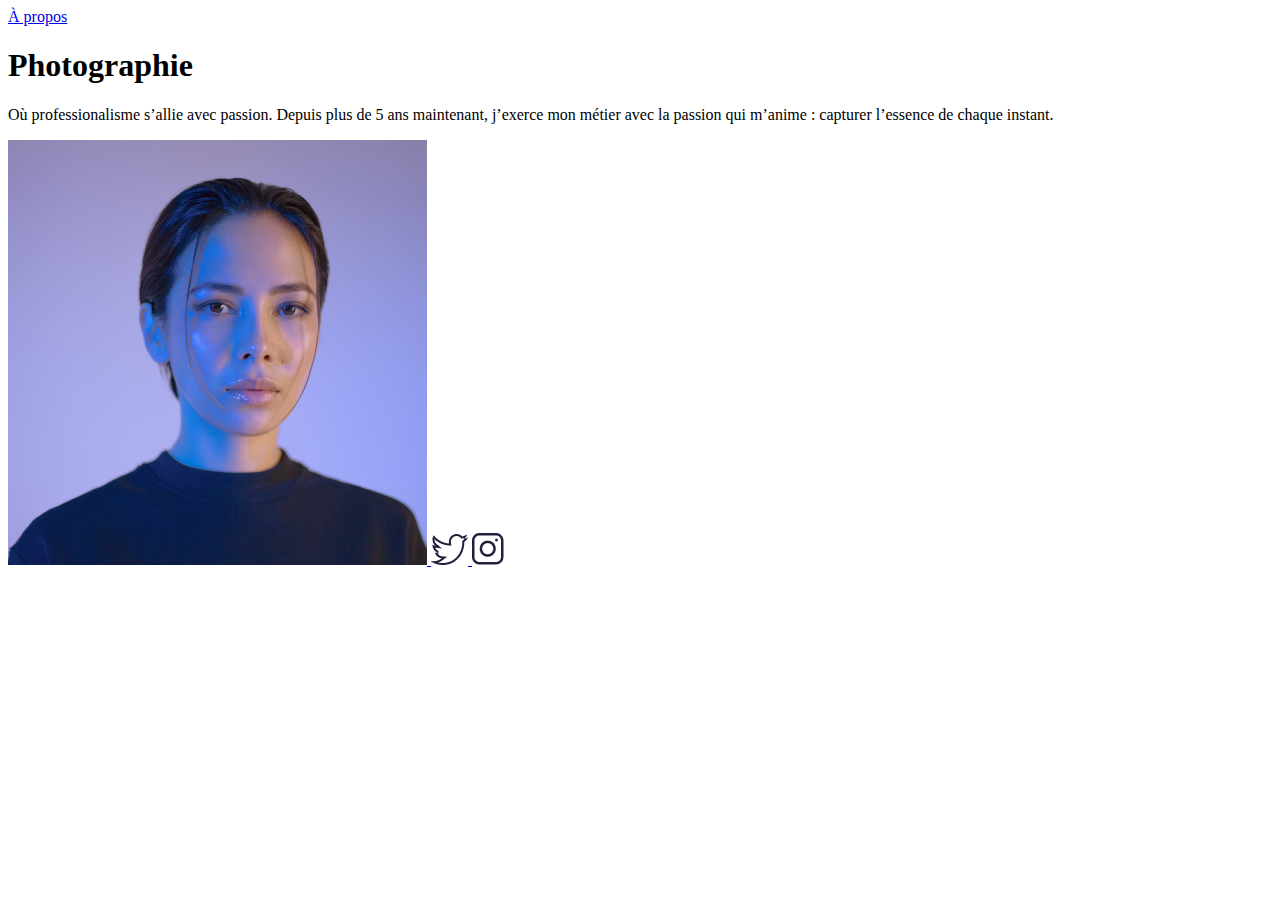
<file: tache2.html>
<!DOCTYPE html>
<html lang="fr">

<head>
    <meta charset="utf-8">
    <title>Accueil - Robbie Lens Photographie</title>
</head>

<body>
    <a href="dossier-demo/a-propos.html">À propos</a>
    <h1>Photographie</h1>
    <p>
        Où professionalisme s’allie avec passion. Depuis plus de 5 ans maintenant, j’exerce mon métier avec la passion
        qui m’anime : capturer l’essence de chaque instant.
    </p>

    <a href="a-propos.html">
         <img src="robbie-lens.png" alt="Logo Robbie Lens">
        </a>
        <a target="_blank" href="https://www.twitter.com/">
           <img src="twitter.png" alt="Logo Twitter">
        </a>

        <a target="_blank" href="https://www.instagram.com/">
            <img src="instagram.png" alt="Logo Instagram">
        </a>
    
</body>

</html>
</file>
<file: tache.css>
body{
    font-family: 'Manrope', sans-serif;
    font-size: 1em;
    background-color: #1f2039;
}
  
a{
    color: #242424;
    text-decoration: none;
}

em{
    color: #a5b4fc;
    font-style: normal;
}
  
h1{
    font-size: 3.5em;
    color: #a5b4fc;
    font-family: 'Montserrat',sans serfif;
}

h2{
    color:#f9f8ff;
}

p,
li{
    font-size: 1.1em;
    color: #f9f8ff;
}


header,
footer {
    background-color: white;
    padding:20px 50px;
}

.cta {
    background: linear-gradient(#8e86b5, #acaeed);
    color: white;
    border-radius: 50px;
    padding: 20px 30px;
}

a:hover {
    text-decoration: underline;
}

.cta:hover {
    background: linear-gradient(#696484, #8788ba);
    text-decoration: none;
}

.lien-icone:hover{
    opacity: 0.5;
}

.carre-contenu{
    border-right: 1px solid #8e86b5;
    border-bottom: 1px solid #8e86b5;
    padding: 50px;
}

.carre-contenu h2{
    margin-top: 30px;
}

.carre-contenu ul{
    margin-top: 30px;
}

section{
padding: 80px;
}

.a-propos-main{
    width: 50%;
    margin: auto;
}

footer,
nav{
    display: flex;
    flex-direction: row;
    align-items: center;
    justify-content: space-between;
}

nav a{
    margin-left: 30px;
}
.accueil-photos{
    background-color: white;
    padding: 80px;
}
.accueil-photos h2{
    color: #242424;
    text-align: center;
    margin-bottom: 80px;

}

.accueil-photos div{
    display: flex;
    flex-direction: row;
    gap:15px;
    justify-content: center;
    margin-bottom: 15px;
}

@media screen and (max-width: 996px) {

.accueil-introduction{
    flex-direction: column;
    align-items: center;
    justify-content: center;
}    
}
.accueil-introduction{
    max-width: 1000px;
    align-items: flex-start;
    margin: auto;
}


.portfolio-section-photos{
    background-color: white;
}
.portfolio-section-photos h2{
    color:#242424;
    margin-bottom:80px;
}
@media screen and (max-width:996px){
    
.grid-paysages{
    display: grid;
    grid-template-columns:1fr 1fr 1fr;
    grid-template-columns: 300px 300px 300px;
    gap:15px;
}
}
@media screen and (max-width:996px){
.grid-portraits{
    display: grid;
    grid-template-columns: 1fr 1fr 1fr;
    grid-template-rows: 300px  300px 300px;
    gap:15px;
}
}

.grid-paysages img,
.grid-portraits img{
    width: 100%;
    height: 100%;
    object-fit: cover;
}

.lien-conteneur-photo{
    position: relative;
}

.photo-hover{
    position: absolute;
    top: 0; 
    left: 0;
    right: 0;
    bottom: 0;
    display: flex;
    align-items: center;
    justify-content: center;
    font-size: 1.5em;
    color:white;
    background-color: rgba(0,0,0,0, 0.7);
    display: none;
}

.lien-conteneur-photo:hover .photo-hover{
     display: flex;
}

table{
    color: white;
    text-align: center;
    width: 100%;
    border-collapse: collapse;
}

td,
th{
    padding: 15px;
    border: 1px solid #a5b4fc;
}

td{
    padding: 80px;

}

h2{
    margin-bottom: 80px;
}

h1,
h2{
    text-align: center;
}

.section-contact h2 {
    color: #a5b4fc;
    text-align: center;
    margin-bottom: 50px;
  }
  
  form {
    display: flex;
    flex-direction: column;
    width: 40%;
    margin: auto;
    color: white;
  }
  
  .form-nom-email {
    display: flex;
    flex-direction: row;
    gap: 20px;
  }
  
  .form-column {
    flex: 1;
    display: flex;
    flex-direction: column;
    margin-bottom: 20px;
  }
  
  input,
  textarea {
    padding: 15px;
    border-radius: 3px;
    border: none;
  }
  
  label {
    margin-bottom: 10px;
  }
  
  input[type='submit']{
    width: 200px;
    margin: auto;
    margin-top: 30px;
  }

@media screen and(max-width: 996px) {
    .section-tarifs{
        display:none;
    }
}
</file>
<file: page.css>
body{
    background: linear-gradient(to right,#000046, #1CB5E0);
}
</file>
